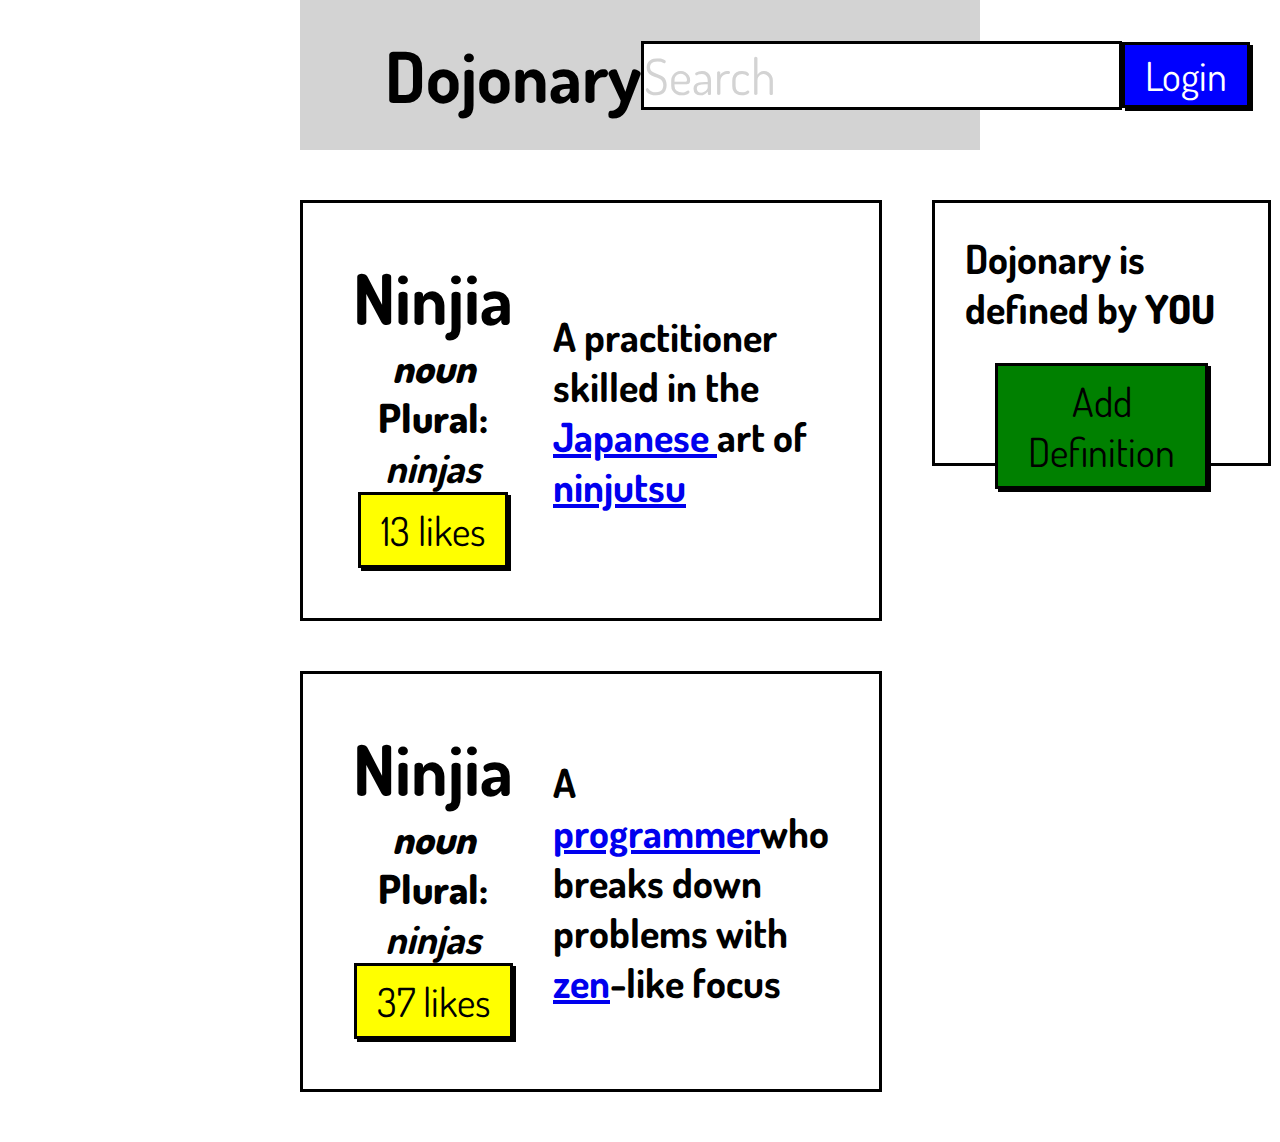
<file: week2/core_assignment/button_clicker/index.html>
<!DOCTYPE html>
<html lang="en">
<head>
    <meta charset="UTF-8">
    <meta http-equiv="X-UA-Compatible" content="IE=edge">
    <meta name="viewport" content="width=device-width, initial-scale=1.0">
    <title>Dojonary</title>
    <link rel="stylesheet" href="style.css">
    <link rel="preconnect" href="https://fonts.googleapis.com">
    <link rel="preconnect" href="https://fonts.gstatic.com" crossorigin>
    <link href="https://fonts.googleapis.com/css2?family=Dosis&display=swap" rel="stylesheet">

</head>
<body>
<div class="header">
    <h1 class="header-h1">Dojonary</h1>
    <input type="text" value="Search">
    <button class="login" onclick="changeToLogOut(this)">Login</button>

</div>

<div class="main">
    <div class="col-1">
        <div class="ninjia1">
            <div class="ninjia1-col1">
                <h1>Ninjia</h1>
                <h2><em><strong>noun</strong></em></h2>
                <h2><strong>Plural: </strong><em>ninjas</em></h2>
                <button class="buttonlikes" onclick="alert('Ninjia was liked')">13 likes</button>

            </div>
            <div class="ninjia1-col2">
                <h2>A practitioner skilled in the <a href="#">Japanese </a>art of <a href="#">ninjutsu</a></h2>

            </div>

        </div>

        <div class="ninjia2">
            <div class="ninjia2-col1">
                <h1>Ninjia</h1>
                <h2><em><strong>noun</strong></em></h2>
                <h2><strong>Plural: </strong><em>ninjas</em></h2>
                <button class="buttonlikes" onclick="alert('Ninjia was liked')">37 likes</button>

            </div>
            <div class="ninjia2-col2">
                <h2>A <a href="#">programmer</a>who breaks down problems with <a href="#">zen</a>-like focus</h2>

            </div>

        </div>

    </div>

    <div class="col-2">
        <h2>Dojonary is defined by <strong>YOU</strong></h2>
        <button class="adddefinition" onclick="removeAddDefinition(this)">Add Definition</button>

    </div>

</div>

<script src="script.js"></script>

</body>
</html>
</file>
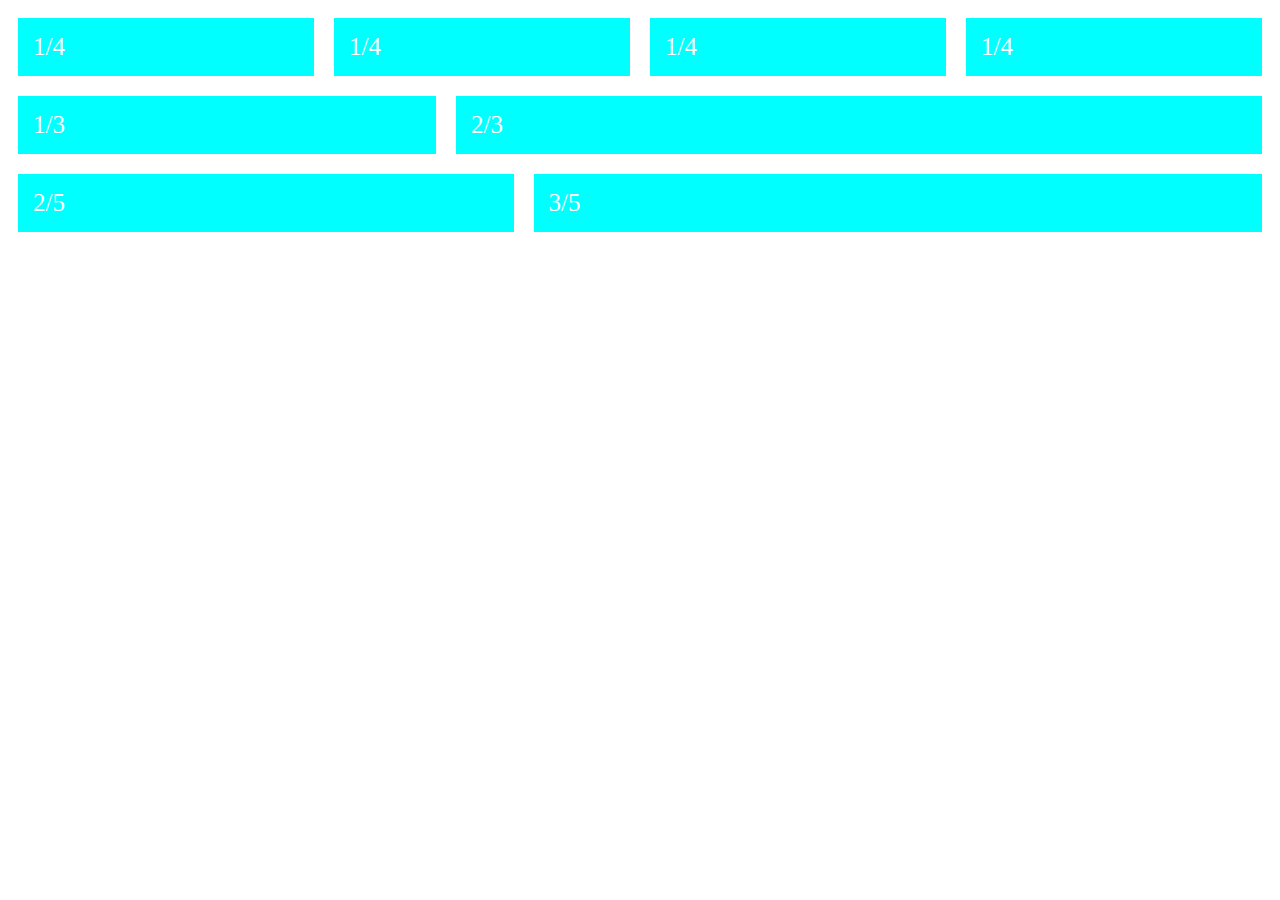
<file: week_1/intro_to_css/C_assignment/flexible_colums/index.html>
<!DOCTYPE html>
<html lang="en">
<head>
    <meta charset="UTF-8">
    <meta http-equiv="X-UA-Compatible" content="IE=edge">
    <meta name="viewport" content="width=device-width, initial-scale=1.0">
    <title>Document</title>
    <link rel="stylesheet" href="style.css">
</head>
<body>
<div class="row">
    <div class="col">1/4</div>
    <div class="col">1/4</div>
    <div class="col">1/4</div>
    <div class="col">1/4</div>
</div>

<div class="row">
    <div class="col">1/3</div>
    <div class="col-2">2/3</div>
</div>

<div class="row">
    <div class="col-2">2/5</div>
    <div class="col-3">3/5</div>
</div>



</body>
</html>
</file>
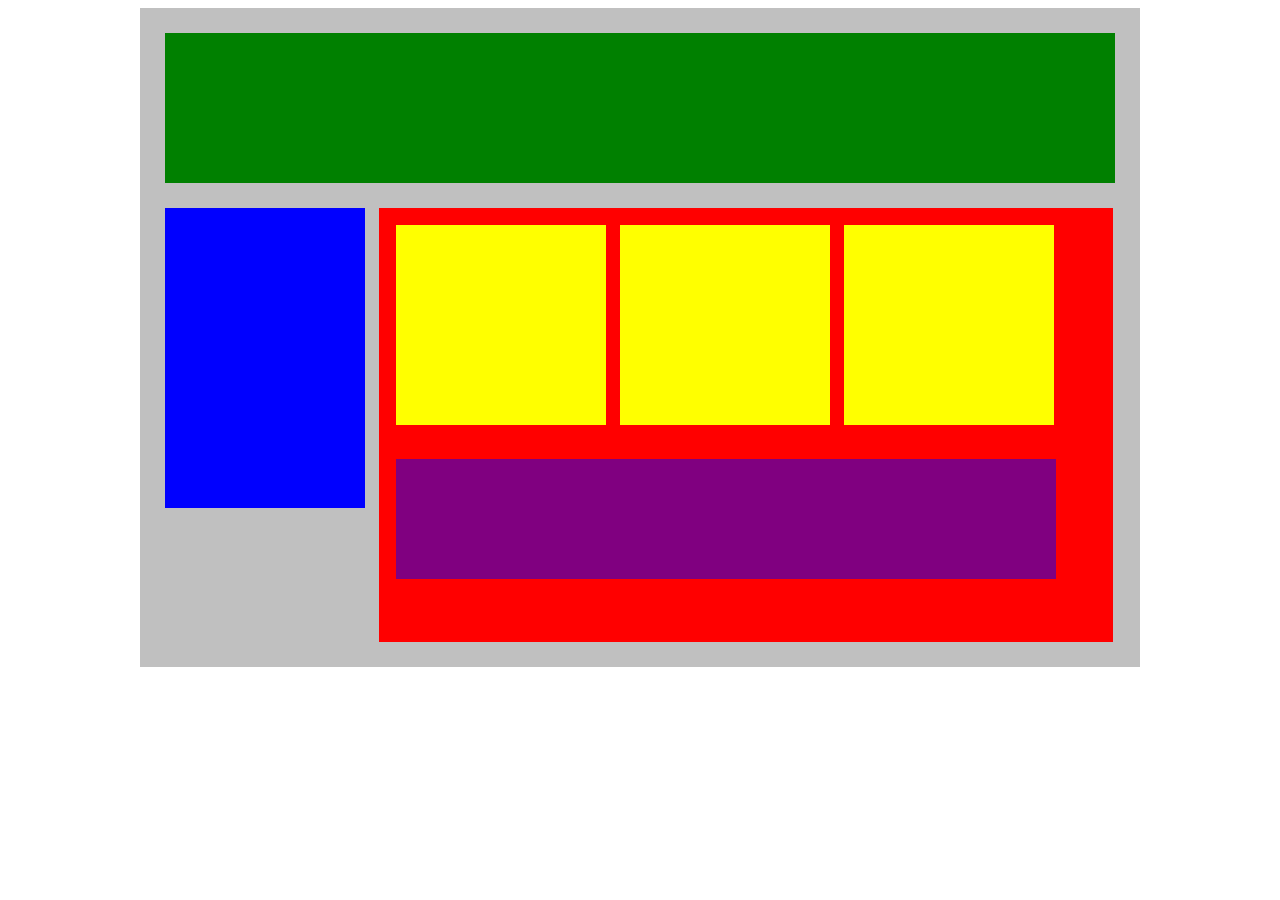
<file: week_1/intro_to_css/C_assignment/plotting_our_blocks/index.html>
<!DOCTYPE html>
<html lang="en">
<head>
    <title>Position Practice</title>
    <link rel="stylesheet" type="text/css" href="style.css">
</head>
<body>
    <div class="container">
        <div class="top-nav"></div>
        <div class="side-nav"></div>
        <div class="main">
            <div class="sub-content"></div>
            <div class="sub-content"></div>
            <div class="sub-content"></div>
            <div id="advertisement"></div>
        </div>
    </div>
</body>
</html>
</file>
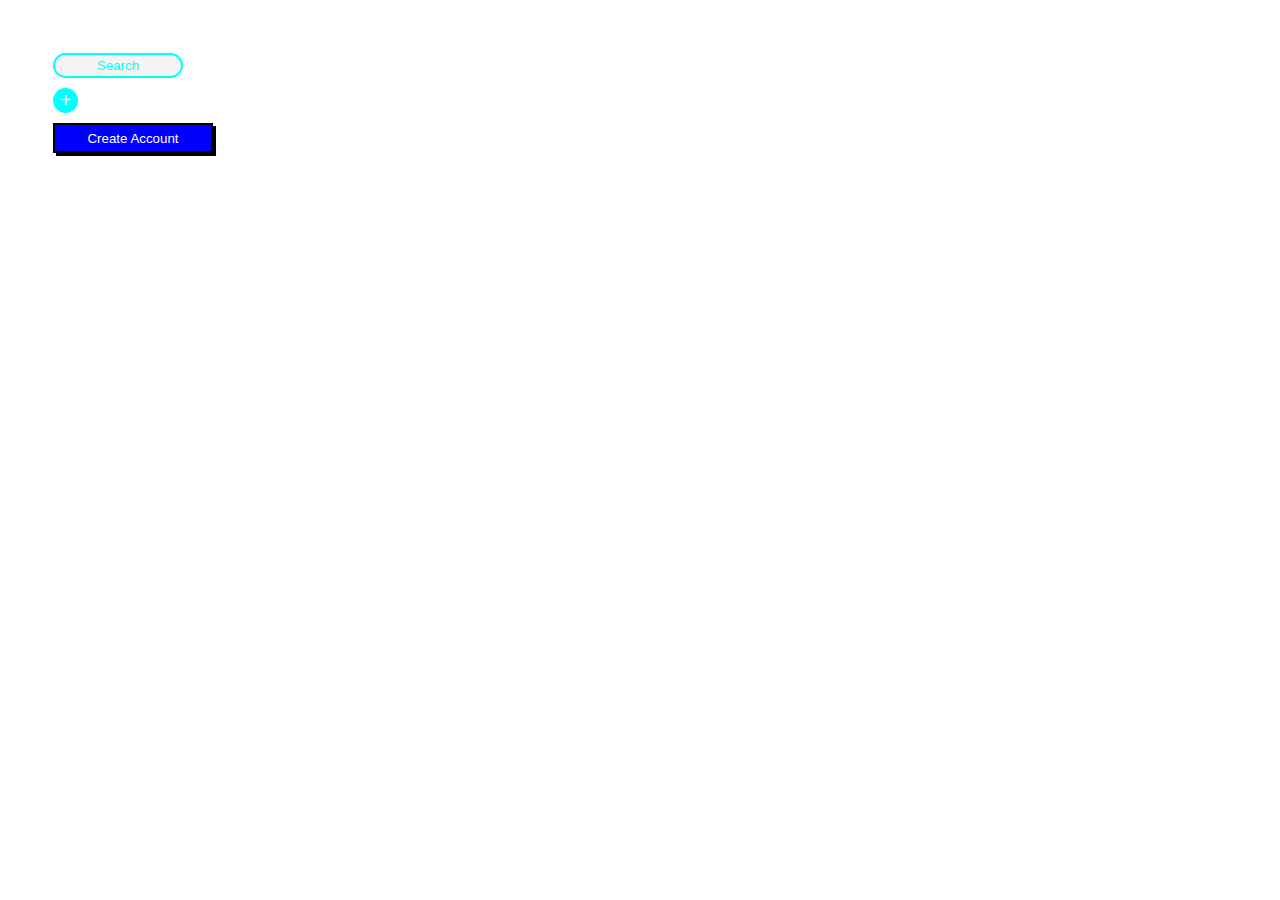
<file: week_1/intro_to_css/P_assignment/button_up/index.html>
<!DOCTYPE html>
<html lang="en">
<head>
    <meta charset="UTF-8">
    <meta http-equiv="X-UA-Compatible" content="IE=edge">
    <meta name="viewport" content="width=device-width, initial-scale=1.0">
    <title>Button Styling</title>
    <link rel="stylesheet" href="style.css">
</head>
<body>
<div>
    <button id="search">Search</button>
</div>
<div>
    <button id="circle">+</button>

</div>
<div>
    <button id="create_account">Create Account</button>

</div>


</body>
</html>
</file>
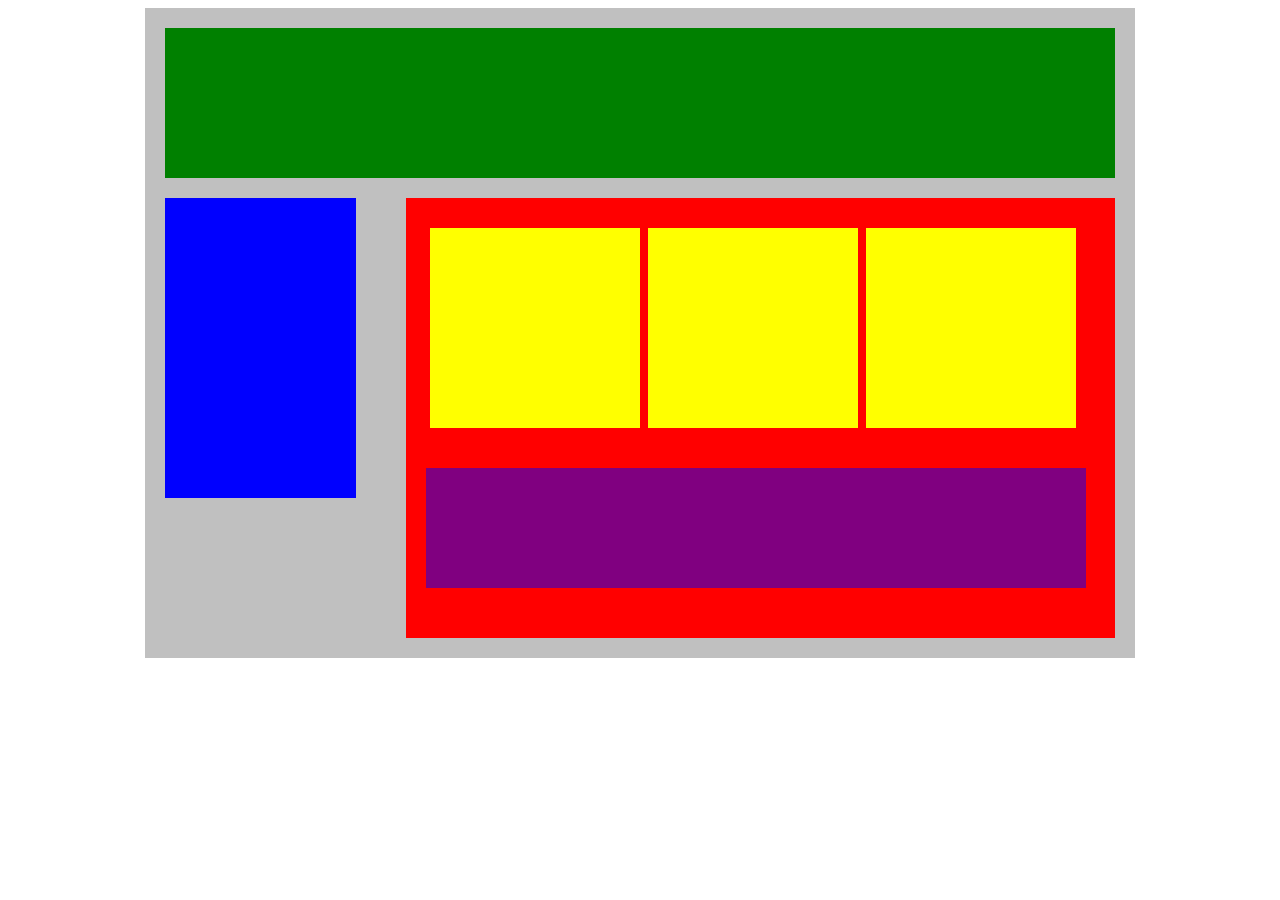
<file: week_1/intro_to_css/P_assignment/flex_our_boxes/index.html>
<!DOCTYPE html>
<html lang="en">
<head>
    <title>Position Practice</title>
    <link rel="stylesheet" type="text/css" href="style.css">
</head>
<body>
    <div class="container">
        <div class="top-nav"></div>
        <div class="row">
            <div class="side-nav"></div>
            <div class="main">
                <div class="row">
                    <div class="sub-content"></div>
                    <div class="sub-content"></div>
                    <div class="sub-content"></div>
                </div>
                <div id="advertisement"></div>
            </div>
        </div>
    </div>
</body>
</html>
</file>
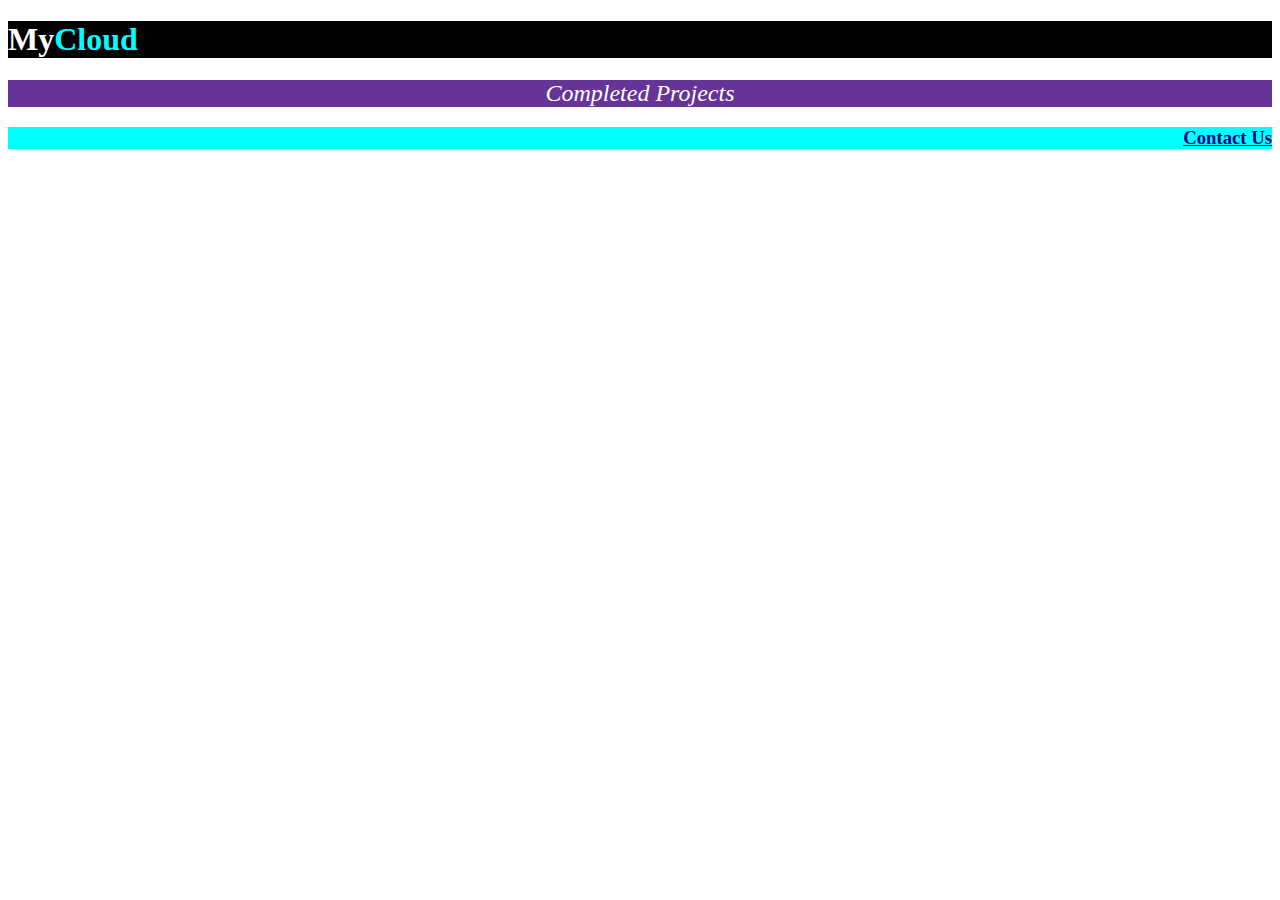
<file: week_1/intro_to_css/P_assignment/text_styling/index.html>
<!DOCTYPE html>
<html lang="en">
<head>
    <meta charset="UTF-8">
    <meta http-equiv="X-UA-Compatible" content="IE=edge">
    <meta name="viewport" content="width=device-width, initial-scale=1.0">
    <title>Styling</title>
    <link rel="stylesheet" href="style.css">
</head>
<body>
<h1>My<span>Cloud</span></h1>
<h2>Completed Projects</h2>
<h3>Contact Us</h3>
</body>
</html>
</file>
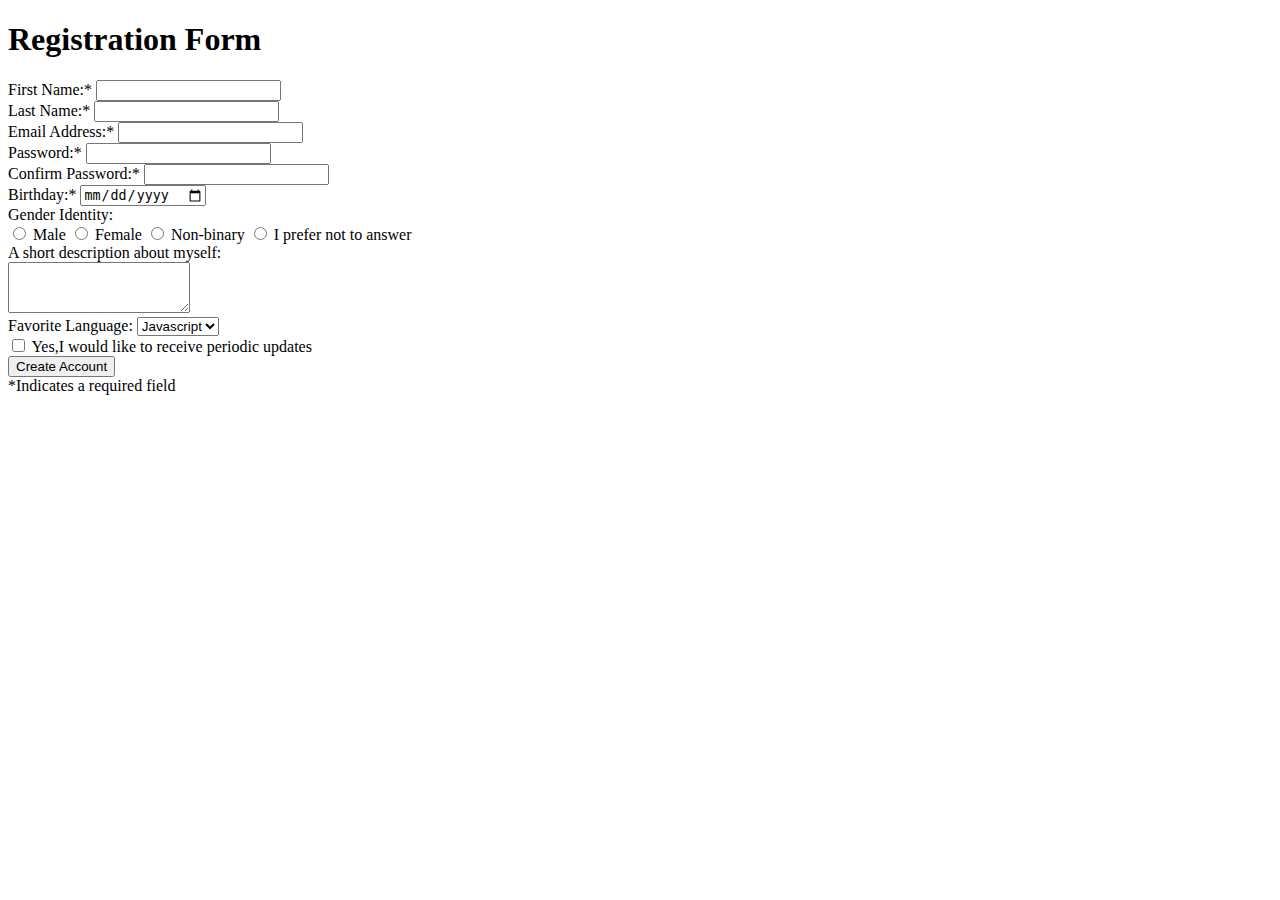
<file: week_1/intro_to_html/C_assignment/registration_form/index.html>
<!DOCTYPE html>
<html lang="en">
<head>
    <meta charset="UTF-8">
    <meta http-equiv="X-UA-Compatible" content="IE=edge">
    <meta name="viewport" content="width=device-width, initial-scale=1.0">
    <title>Registration Form</title>
</head>
<body>
<h1>Registration Form</h1>

<div>
    <label>First Name:* </label>
    <input type="text">
</div>
<div>
    <label>Last Name:* </label>
    <input type="text">
</div>
<div>
    <label>Email Address:* </label>
    <input type="text">
</div>
<div>
    <label>Password:* </label>
    <input type="password">
</div>
<div>
    <label>Confirm Password:* </label>
    <input type="password">
</div>
<div>
    <label>Birthday:* </label>
    <input type="date">
</div>
<div>Gender Identity:</div>
<input type="radio">
<label>Male</label>
<input type="radio">
<label>Female</label>
<input type="radio">
<label>Non-binary</label>
<input type="radio">
<label>I prefer not to answer</label>
<div>A short description about myself:</div>
<textarea cols="20" rows="3"></textarea>
<div>
    <label>Favorite Language:</label>
    <select>
        <option>Javascript</option>
    </select>
</div>
<input type="checkbox">
<label>Yes,I would like to receive periodic updates</label>
<div>
    <input type="submit" value="Create Account">
</div>
<div>
    *Indicates a required field
</div>
</body>
</html>
</file>
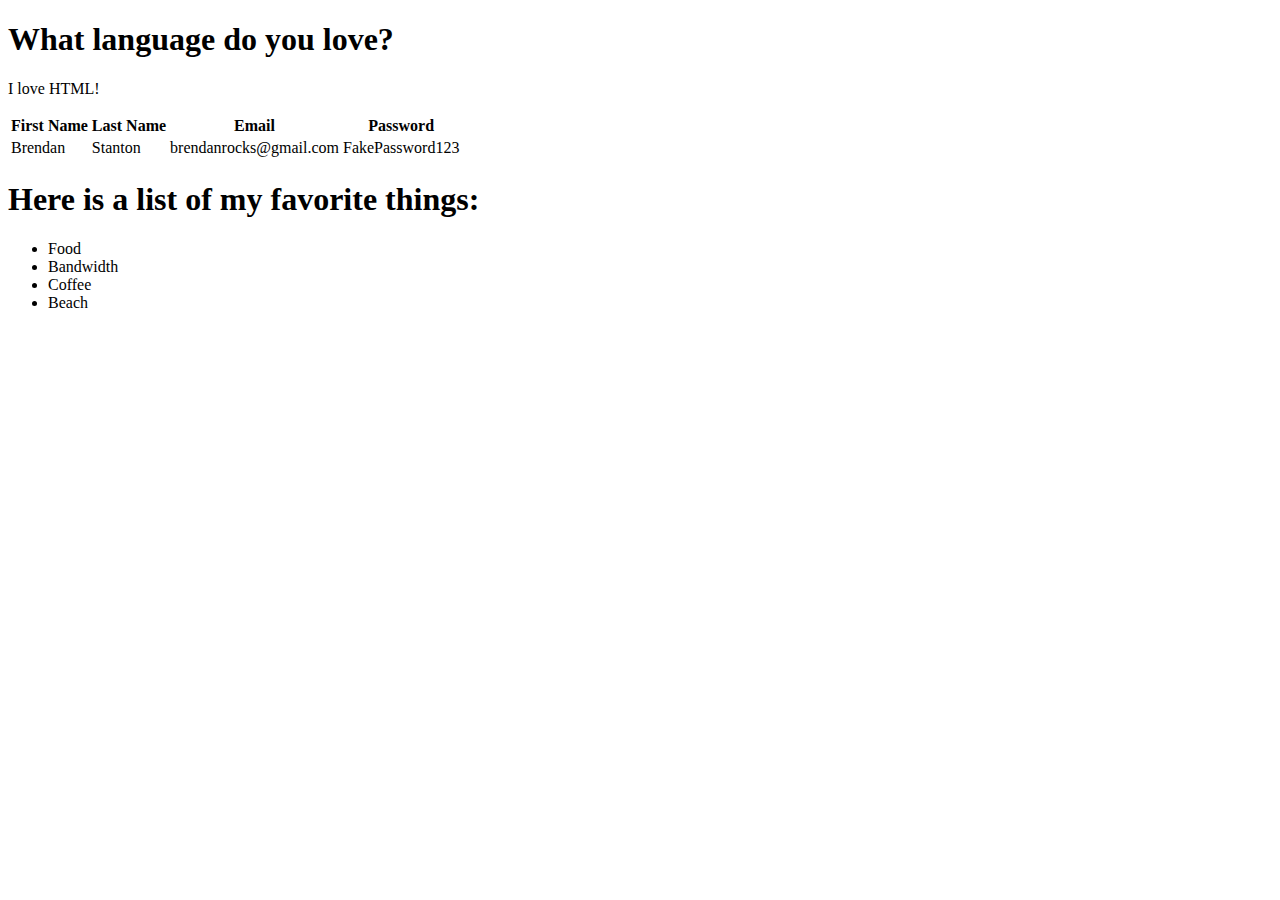
<file: week_1/intro_to_html/P_assignment/fix_indentation/index.html>
<!DOCTYPE html>
<html>
    <head>
        <title>
            Basic I
        </title>
    </head>
    <body>
        <h1>
            What language do you love?
        </h1>
        <p>
            I love HTML!
        </p>
    </body>
</html>
<!-- second code -->
<!DOCTYPE html>
<html>
    <head>
        <title>
            Basic II
        </title>
    </head>
    <body>
        <table>
            <thead>
                <tr>
                    <th>First Name</th>
                    <th>Last Name</th>
                    <th>Email</th>
                    <th>Password</th>
                </tr>
            </thead>
            <tbody>
                <tr>
                    <td>
                        Brendan
                    </td>
                    <td>
                        Stanton
                    </td>
                    <td>
                        brendanrocks@gmail.com
                    </td>
                    <td> FakePassword123

                    </td>
                </tr>
            </tbody>
        </table>
        <h1>Here is a list of my favorite things:</h1>
        <ul>
            <li>Food</li>
            <li>Bandwidth</li>
            <li>Coffee</li>
            <li>Beach</li>
        </ul>
    </body>
</html>
</file>
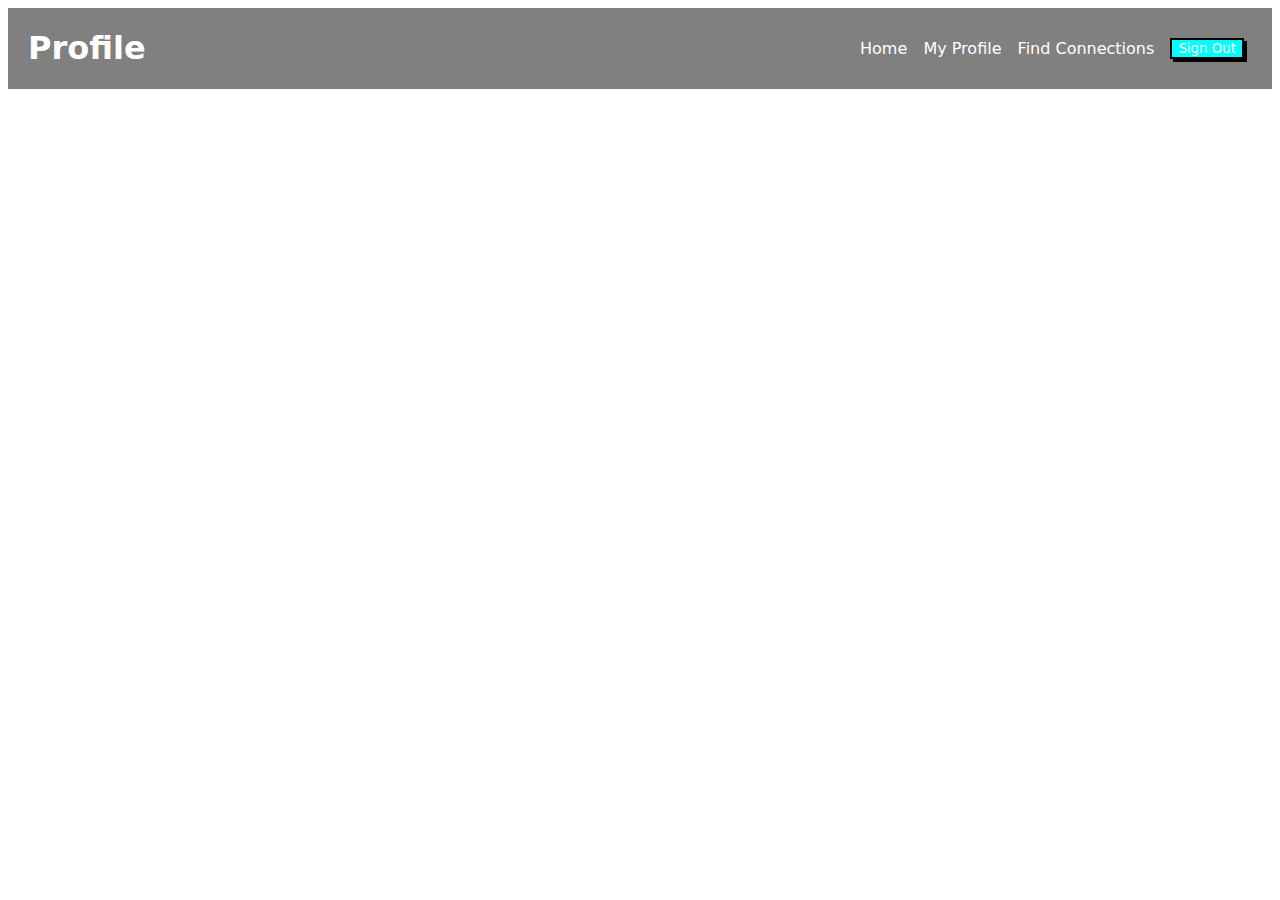
<file: week_1/intro_to_css/P_assignment/flex_navbar/inde.html>
<!DOCTYPE html>
<html lang="en">
<head>
    <meta charset="UTF-8">
    <meta http-equiv="X-UA-Compatible" content="IE=edge">
    <meta name="viewport" content="width=device-width, initial-scale=1.0">
    <title>Document</title>
    <link rel="stylesheet" href="style.css">
</head>
<body>
    <div class="nav">
        <h1 class="nav-title">Profile</h1>
        <ul class="nav-links">
            <li><a href="#">Home</a></li>
            <li><a href="#" class="active">My Profile</a></li>
            <li><a href="#">Find Connections</a></li>
            <li><button class="btn">Sign Out</button></li>
        </ul>
    </div>


</body>
</html>
</file>
<file: week2/core_assignment/button_clicker/style.css>
*{
    margin:0px;
    padding:0px;
    font-family:'Dosis', sans-serif ;
}

.header {
    display:flex;
    height:150px;
    align-items: center;
    background-color:lightgray;
    margin-left:300px;
    margin-right:300px;
    justify-content: space-between;

    padding:0px 85px;

}
input{
    font-size: 50px;
    color:lightgray;
    border:3px solid black;
}
.login{
    background-color: blue;
    color:white;
    box-shadow: 3px 3px  black;
    padding:5px 20px;
}
.main{
    display:flex;
    margin-left:300px;
    margin-right:300px;
}
.col-1{
    margin-right:50px;
}
.col-2{
    height: 200px;
    border: 3px solid black;
    margin-top:50px;
    padding:30px;
}
.ninjia1,.ninjia2 {
    display:flex;
    border: 3px solid black;
    margin-top:50px;
    margin-bottom:50px;
    justify-content: space-between;
    align-items: center;
    padding:50px;

}
.ninjia1-col1,.ninjia2-col1 {
    flex:1;
    text-align: center;
}
.ninjia1-col2,.ninjia2-col2 {
    flex:3;
    margin-left:40px;
}

h1{
    font-size: 70px;
}

h2{
    font-size: 40px;
}

/* .ninja1, .ninja2 {
    display:flex;
    align-items: center;
} */

button {
    border: 3px solid black;
    color:black;
    text-align: center;
    text-decoration: none;
    font-size: 40px;
    box-shadow: 3px 3px;
    }

.buttonlikes{
    background-color: yellow;
    padding:10px 20px;
}
.adddefinition{
    background-color: green;
    padding:10px 30px;
    margin:30px;
}
</file>
<file: week_1/intro_to_css/C_assignment/flexible_colums/style.css>
.row {
    display:flex;



}

.col {
    background-color: aqua;
    flex:1;

    /* justify-content: space-between; */
    /* width:10px; */
    margin:10px;
    /* height:40px; */
    padding:15px;
    font-size: 25px;
    color:white;
    /* align-items: center; */
}

.col-2{
    background-color: aqua;
    flex:2;

    /* justify-content: space-between; */
    /* width:10px; */
    margin:10px;
    /* height:40px; */
    padding:15px;
    font-size: 25px;
    color:white;
}
.col-3{
    background-color: aqua;
    flex:3;

    /* justify-content: space-between; */
    /* width:10px; */
    margin:10px;
    /* height:40px; */
    padding:15px;
    font-size: 25px;
    color:white;
}
</file>
<file: week_1/intro_to_css/C_assignment/plotting_our_blocks/style.css>
.container{
    width: 950px;
    background-color: silver;
    margin: 0px auto;
    padding:25px;
}
.top-nav {
    height: 150px;
    background-color: green;
    margin: 0px 0px 25px;

}
.side-nav {
    height: 300px;
    width: 200px;
    background-color: blue;
    display: inline-block;
    vertical-align: top;
    margin: 0px 10px 0px 0px;
}
.main {
    height: 400px;
    width: 700px;
    background-color: red;
    display: inline-block;
    vertical-align: top;
    padding: 17px;

}
.sub-content {
    height: 200px;
    width: 210px;
    background-color: yellow;
    display: inline-block;
    margin:0px 10px 30px 0px;


}
#advertisement {
    height: 120px;
    width: 660px;
    background-color: purple;
    display: inline-block;



}
</file>
<file: week_1/intro_to_css/P_assignment/button_up/style.css>
#search {
    background-color:whitesmoke;
    border:2px solid aqua;
    border-radius: 25px;
    color: aqua;
    width: 130px;
    height: 25px;
    margin: 45px 45px 5px 45px;

}

#circle {
    color:white;
    background-color: aqua;
    border-radius: 50%;
    width:25px;
    height: 25px;
    border:none;
    font-size: 20px;
    margin: 5px 45px 5px 45px;
}

#create_account {
    color:white;
    background-color: blue;
    border: 2px solid black;
    margin: 5px 45px 5px 45px;
    width:160px;
    height:30px;
    box-shadow: 3px 3px black;
}
</file>
<file: week_1/intro_to_css/P_assignment/flex_our_boxes/style.css>
.container{
    width: 950px;
    background-color: silver;
    margin: 0px auto;
    padding: 20px;
}
.top-nav {
    height: 150px;
    background-color: green;
}
.side-nav {
    height: 300px;
    width: 200px;
    background-color: blue;
    margin: 20px 50px 0px 0px;

}
.main {
    height: 400px;
    width: 700px;
    background-color: red;
    padding: 20px;
    margin-top: 20px;

}
.sub-content {
    height: 200px;
    width: 210px;
    background-color: yellow;
    display: inline-block;
    margin: 10px 4px 40px 4px;
}
#advertisement {
    height: 120px;
    width: 660px;
    background-color: purple;
}
.row {
    display: flex;

    /* TODO - what should go here? */
}
</file>
<file: week_1/intro_to_css/P_assignment/text_styling/style.css>
h1 {
    font-weight: bold;
    background-color: black;
    color:white;
}
h1 span {color:aqua; }

h2{
    color:white;
    background-color: rebeccapurple;
    font-style: italic;
    font-weight:200 ;
    text-align: center;
}

h3{
    background-color: aqua;
    color: darkblue;
    text-decoration: underline;
    text-align: right;
}
</file>
<file: week_1/intro_to_css/P_assignment/flex_navbar/style.css>
* {
    font-family: system-ui, -apple-system, BlinkMacSystemFont, 'Segoe UI', Roboto, Oxygen, Ubuntu, Cantarell, 'Open Sans', 'Helvetica Neue', sans-serif;
}
.nav {
    display: flex;
    align-items: centre;
    background-color: grey;
    padding-left: 20px;
    padding-right: 20px;
    justify-content: space-between;

}

.nav-links {
    display: flex;
    width:400px;
    list-style: none;
    align-items: center;
    justify-content: space-around;

}

a{
    text-decoration: none;
    color:white;
}

button {
    color:white;
    background-color: aqua;
    border: 2px solid black;
    box-shadow: 3px 3px black;
}



.nav-title  {
    color:white;

}
</file>
